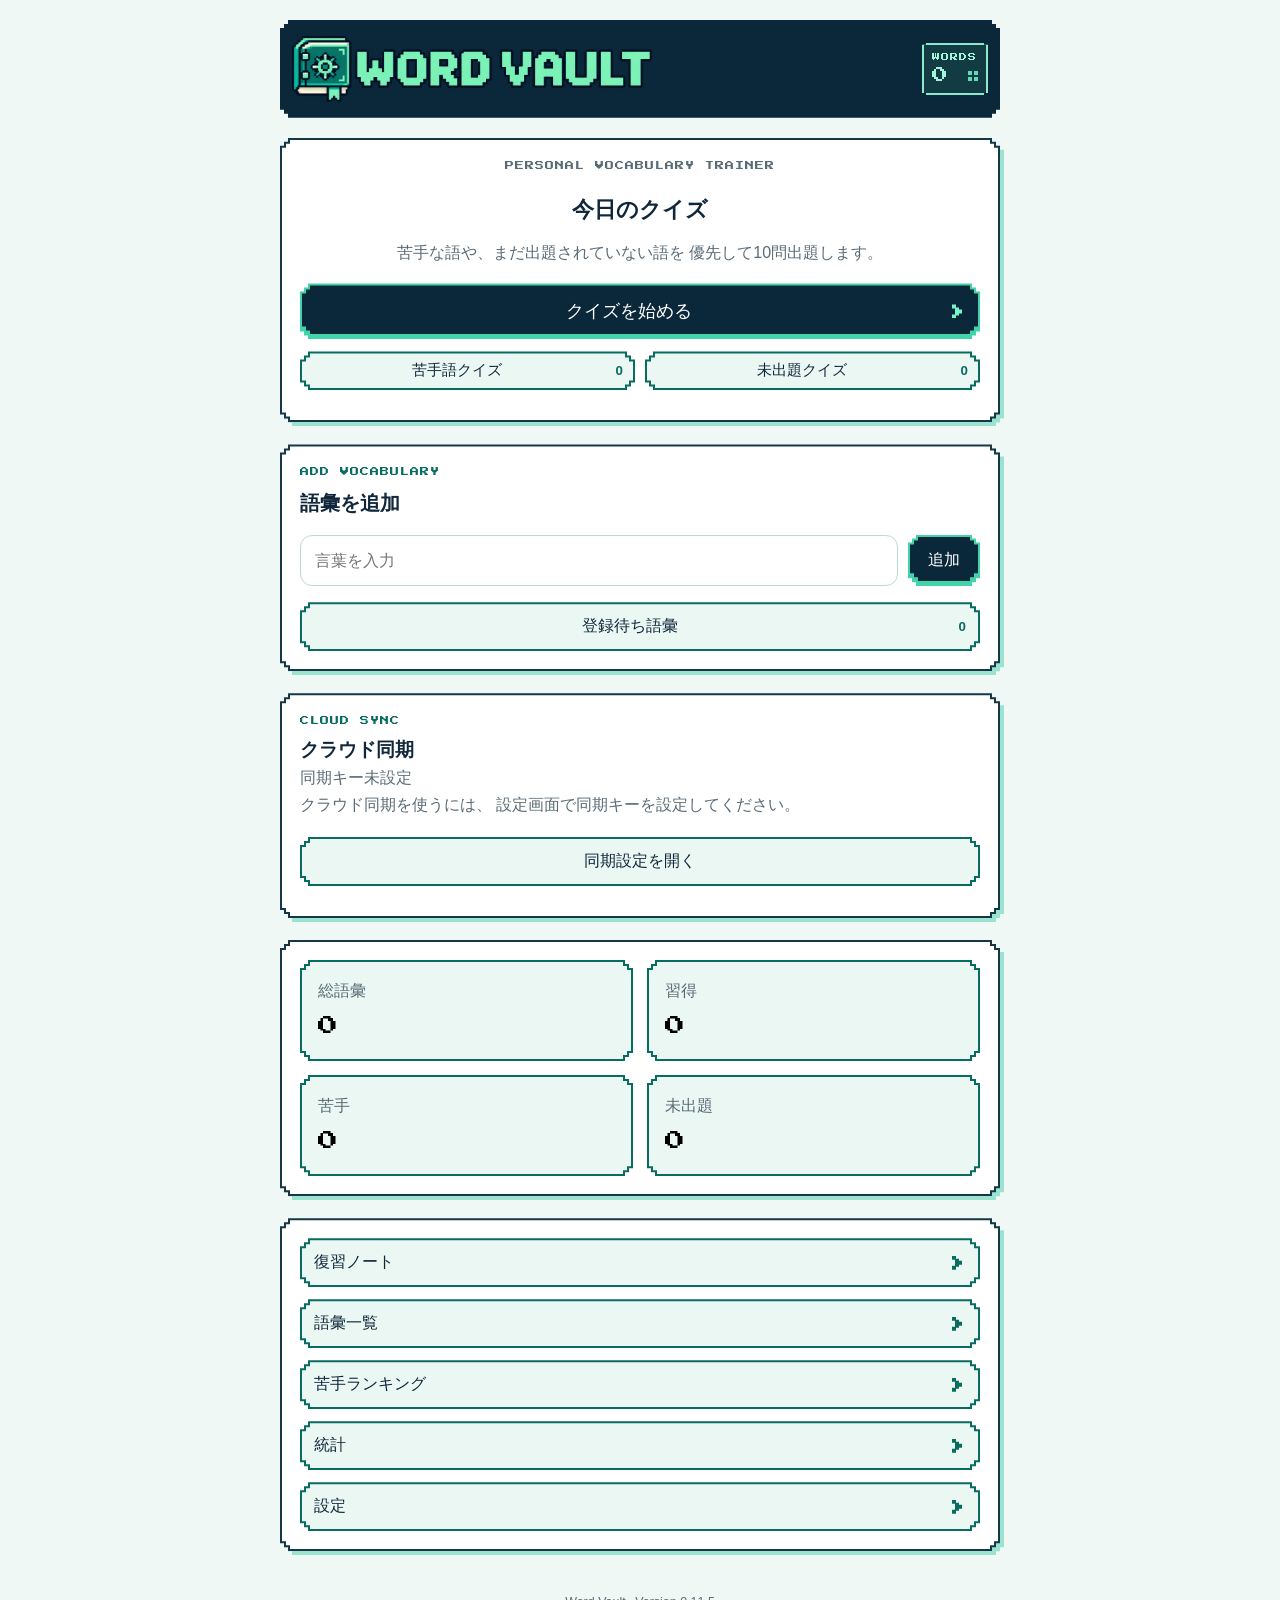
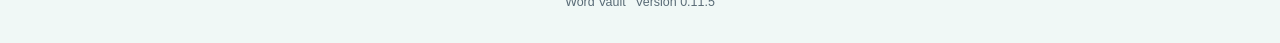
<file: index.html>
<!DOCTYPE html>
<html lang="ja">

<head>

<meta charset="UTF-8">

<meta name="viewport"
      content="width=device-width, initial-scale=1.0">

<title>Word Vault | 語彙クイズ</title>

<link rel="icon" href="assets/favicon.ico?v=2" type="image/x-icon" sizes="16x16 32x32 48x48">
<link rel="icon" href="assets/favicon-16.png?v=2" type="image/png" sizes="16x16">
<link rel="icon" href="assets/favicon-32.png?v=2" type="image/png" sizes="32x32">
<link rel="icon" href="assets/favicon.svg?v=2" type="image/svg+xml" sizes="any">
<link rel="apple-touch-icon" href="assets/word-vault-touch-icon.png?v=2" sizes="180x180">
<link rel="manifest" href="site.webmanifest?v=2">

<meta
    name="description"
    content="苦手な言葉ほど出題されやすい、個人用の語彙学習クイズです。"
>

<meta
    name="theme-color"
    content="#008577"
>

<link rel="stylesheet"
      href="css/style.css?v=11.9.5">
<link id="pixel-ui-stylesheet" rel="stylesheet" href="css/pixel-ui.css?v=11.9.0">
<script src="js/appearance.js?v=11.9.0"></script>

</head>

<body>

<div id="app">

<header class="topbar">

<h1 class="logo">

<img src="assets/word-vault-logo.png" alt="Word Vault" width="2003" height="366">

</h1>

<div id="word-count">

<span class="word-count-label">WORDS</span>
<strong id="word-count-value">0</strong>

</div>

</header>

<main id="view">

<section
class="card home-card">

<h2>

今日のおすすめ

</h2>

<p>

苦手な語を優先して出題します

</p>

<button
id="dailyButton"
class="primary">

今日の5問

</button>

</section>

<section
class="card">

<button
id="startQuiz"
class="menuButton">

クイズ開始

</button>

<button
id="reviewButton"
class="menuButton">

復習ノート

</button>

<button
id="dictionaryButton"
class="menuButton">

語彙一覧

</button>

<button
id="rankingButton"
class="menuButton">

苦手ランキング

</button>

<button
id="statisticsButton"
class="menuButton">

統計

</button>

<button
id="settingsButton"
class="menuButton">

設定

</button>

</section>

<section
class="card stats">

<div class="stat">

<span>

総語彙

</span>

<strong
id="totalWords">

174

</strong>

</div>

<div class="stat">

<span>

習得

</span>

<strong
id="masteredWords">

0

</strong>

</div>

<div class="stat">

<span>

苦手

</span>

<strong
id="weakWords">

0

</strong>

</div>

<div class="stat">

<span>

未出題

</span>

<strong
id="newWords">

174

</strong>

</div>

</section>

</main>

</div>

<script src="js/utils.js?v=9.1.0"></script>

<script src="js/share-format.js?v=10.0.0"></script>

<script src="js/storage.js?v=11.9.1"></script>

<script src="js/cloud-sync.js?v=9.1.3"></script>

<script src="js/router.js?v=9.1.0"></script>

<script src="js/quiz.js?v=11.0.0"></script>

<script src="js/review.js?v=9.1.0"></script>

<script src="js/dictionary.js?v=9.1.2"></script>

<script src="js/statistics.js?v=9.1.0"></script>

<script src="js/settings.js?v=11.9.0"></script>

<script src="js/addWords.js?v=11.5.1"></script>

<script src="js/word-packs.js?v=11.2.0"></script>

<script src="js/pack-preview.js?v=11.1.0"></script>

<script src="js/shared-vocabulary.js?v=10.0.1"></script>

<script src="js/app.js?v=11.9.5"></script>

</body>

<footer class="site-footer">
    Word Vault
    <span id="footerVersion"></span>
</footer>

</html>
</file>
<file: css/style.css>
:root{

--bg:#f0f8f6;
--card:#ffffff;
--text:#10273b;
--sub:#596b76;
--primary:#008577;
--primaryHover:#006d62;
--mint-surface:#eaf7f3;
--mint-border:#badbd2;
--mint-ink:#086c61;
--mint-pixel:#61d9b4;
--danger:#d94b4b;

--radius:14px;

--shadow:
0 8px 24px rgba(18,83,70,.07);

}

*{

margin:0;
padding:0;
box-sizing:border-box;

}

html{

font-size:16px;

}

body{

font-family:

"BIZ UDPGothic",

"Hiragino Sans",

sans-serif;

background:

var(--bg);

color:

var(--text);

line-height:1.6;

}

#app{

max-width:760px;

margin:auto;

padding:20px;

}

.topbar{

display:flex;

justify-content:space-between;

align-items:center;

gap:12px;

margin-bottom:20px;

}

.logo{

flex:0 1 360px;
min-width:0;
line-height:1;

}

.logo img{

display:block;
width:100%;
height:auto;

}

#word-count{

flex:0 0 auto;
white-space:nowrap;

display:grid;
grid-template-columns:auto 10px;
column-gap:7px;
align-items:center;
min-width:68px;
padding:7px 10px;
border:1px solid var(--mint-border);
border-radius:12px;
background:var(--mint-surface);
color:var(--mint-ink);
line-height:1.1;
font-variant-numeric:tabular-nums;

}

.word-count-label{
grid-column:1 / -1;
margin-bottom:3px;
font-size:.55rem;
font-weight:700;
letter-spacing:.16em;
}

#word-count-value{
font-size:1.25rem;
}

#word-count::after{
content:"";
width:4px;
height:4px;
align-self:start;
margin-top:4px;
background:var(--mint-pixel);
box-shadow:6px 0 var(--mint-pixel),0 6px var(--mint-pixel),6px 6px var(--mint-pixel);

}

.card{

background:var(--card);

border-radius:var(--radius);

box-shadow:var(--shadow);

padding:20px;

margin-bottom:18px;

}

.home-card{

text-align:center;

}

.home-card h2{

font-size:1.4rem;

margin-bottom:12px;

}

.home-card p{

color:var(--sub);

margin-bottom:18px;

}

.primary{

width:100%;

padding:16px;

font-size:1.1rem;

background:var(--primary);

color:white;

border:none;

border-radius:12px;

cursor:pointer;

transition:.2s;

}

.primary:hover{

background:var(--primaryHover);

}

.menuButton{

display:block;

width:100%;

margin-bottom:12px;

padding:14px;

font-size:1rem;

border:none;

border-radius:12px;

cursor:pointer;

background:var(--mint-surface);
color:var(--text);
box-shadow:inset 0 0 0 1px var(--mint-border);

transition:.2s;

}

.menuButton:hover{

background:#d8eee6;

}

.stats{

display:grid;

grid-template-columns:

repeat(2,1fr);

gap:14px;

}

.stat{

padding:18px;

background:var(--mint-surface);

border-radius:12px;

text-align:center;

}

.stat span{

display:block;

color:var(--sub);

margin-bottom:6px;

}

.stat strong{

font-size:1.8rem;

}

.view{

animation:fade .25s;

}

@keyframes fade{

from{

opacity:0;

transform:translateY(10px);

}

to{

opacity:1;

transform:translateY(0);

}

}

.quiz-card{

padding:26px;

}

.quiz-progress{

font-size:.95rem;

color:var(--sub);

margin-bottom:18px;

}

.quiz-word{

font-size:2rem;

font-weight:bold;

margin-bottom:26px;

text-align:center;

}

.choice{

display:block;

width:100%;

padding:16px;

margin-bottom:14px;

font-size:1rem;

background:white;

border:2px solid #dfe5f5;

border-radius:12px;

cursor:pointer;

transition:.15s;

}

.choice:hover{

background:#edf2ff;

border-color:

var(--primary);

}

.choice.correct{

background:#ddffdf;

border-color:#2ca44f;

}

.choice.wrong{

background:#ffe2e2;

border-color:#d94b4b;

}

.answerBox{

margin-top:24px;

padding:18px;

border-radius:12px;

background:#f7f8fd;

}

.answerBox h3{

margin-bottom:12px;

}

.answerMeaning{

line-height:1.8;

}

.nextButton{

margin-top:20px;

width:100%;

padding:14px;

font-size:1rem;

border:none;

border-radius:12px;

background:var(--primary);

color:white;

cursor:pointer;

}

.hidden {
    display: none !important;
}

.eyebrow {
    margin-bottom: 6px;
    color: var(--primary);
    font-size: 0.76rem;
    font-weight: 800;
    letter-spacing: 0.14em;
}

.page-heading,
.detail-top-actions {
    display: flex;
    align-items: flex-start;
    justify-content: space-between;
    gap: 16px;
}

.page-description,
.muted-text {
    color: var(--sub);
}

.compact-button {
    width: auto;
    min-width: 130px;
    margin-bottom: 0;
}

.search-label {
    display: block;
    margin: 22px 0 8px;
    font-weight: 700;
}

.search-input {
    width: 100%;
    padding: 14px 16px;
    border: 2px solid #dfe5f5;
    border-radius: 12px;
    background: var(--card);
    color: var(--text);
    font: inherit;
}

.search-input:focus {
    border-color: var(--primary);
    outline: none;
}

.filter-tabs {
    display: flex;
    flex-wrap: wrap;
    gap: 8px;
    margin-top: 14px;
}

.filter-tab {
    padding: 9px 14px;
    border: 0;
    border-radius: 999px;
    background: #eceff7;
    color: var(--text);
    cursor: pointer;
}

.filter-tab.active {
    background: var(--primary);
    color: #fff;
}

.dictionary-count {
    margin-top: 14px;
    color: var(--sub);
    text-align: right;
}

.kana-index {
    display: flex;
    flex-wrap: wrap;
    gap: 8px;
    position: sticky;
    top: 8px;
    z-index: 5;
    padding: 12px;
}

.kana-button {
    min-width: 40px;
    padding: 8px 10px;
    border: 0;
    border-radius: 9px;
    background: #eceff7;
    color: var(--text);
    cursor: pointer;
    font-weight: 700;
}

.dictionary-group {
    scroll-margin-top: 90px;
}

.dictionary-group-title {
    padding-bottom: 10px;
    border-bottom: 1px solid #e3e7ef;
    font-size: 1.35rem;
}

.dictionary-items {
    display: grid;
    gap: 4px;
    margin-top: 8px;
}

.dictionary-item {
    display: flex;
    align-items: center;
    justify-content: space-between;
    gap: 16px;
    width: 100%;
    padding: 14px 8px;
    border: 0;
    border-bottom: 1px solid #edf0f5;
    background: transparent;
    color: var(--text);
    cursor: pointer;
    text-align: left;
}

.dictionary-item:hover {
    background: #f3f6fd;
}

.dictionary-word-main {
    display: flex;
    flex-direction: column;
}

.dictionary-word-main small {
    margin-top: 3px;
    color: var(--sub);
}

.dictionary-word-meta {
    display: flex;
    align-items: center;
    gap: 8px;
}

.status-label {
    padding: 4px 8px;
    border-radius: 999px;
    background: #edf1f9;
    color: var(--sub);
    font-size: 0.78rem;
}

.status-label.unseen {
    background: #f1f1f1;
}

.word-detail {
    padding: 28px;
}

.detail-word {
    margin-top: 26px;
    margin-bottom: 4px;
    font-size: clamp(2rem, 7vw, 3.2rem);
}

.detail-reading {
    color: var(--sub);
    font-size: 1.1rem;
}

.word-definition-list {
    margin: 28px 0;
}

.word-definition-list > div {
    padding: 18px 0;
    border-top: 1px solid #e4e7ed;
}

.word-definition-list dt {
    margin-bottom: 8px;
    color: var(--sub);
    font-size: 0.85rem;
    font-weight: 700;
}

.word-definition-list dd {
    margin: 0;
    line-height: 1.8;
}

.detail-stats-grid {
    display: grid;
    grid-template-columns: repeat(4, 1fr);
    gap: 10px;
    margin-bottom: 24px;
}

.detail-stat {
    padding: 14px;
    border-radius: 12px;
    background: #f6f8fc;
    text-align: center;
}

.detail-stat span {
    display: block;
    color: var(--sub);
    font-size: 0.78rem;
}

.detail-stat strong {
    display: block;
    margin-top: 5px;
}

.empty-state {
    padding: 40px 20px;
    text-align: center;
}

@media (max-width: 640px) {
    .page-heading,
    .detail-top-actions {
        flex-direction: column;
    }

    .compact-button {
        width: 100%;
    }

    .detail-stats-grid {
        grid-template-columns: repeat(2, 1fr);
    }

    .kana-index {
        position: static;
    }
}

.statistics-grid {
    display: grid;
    grid-template-columns: repeat(3, 1fr);
    gap: 14px;
    margin-bottom: 18px;
}

.stat-card-large {
    padding: 22px;
    border-radius: var(--radius);
    background: var(--card);
    box-shadow: var(--shadow);
    text-align: center;
}

.stat-card-large span {
    display: block;
    margin-bottom: 6px;
    color: var(--sub);
    font-size: 0.84rem;
}

.stat-card-large strong {
    font-size: 1.8rem;
}

.progress-section h3,
.statistics-word-list h3 {
    margin-bottom: 20px;
}

.progress-row {
    margin-top: 18px;
}

.progress-label {
    display: flex;
    justify-content: space-between;
    gap: 16px;
    margin-bottom: 7px;
}

.learning-progress-track {
    height: 11px;
    overflow: hidden;
    border-radius: 999px;
    background: #e5e9f1;
}

.learning-progress-bar {
    height: 100%;
    min-width: 0;
    border-radius: inherit;
    background: var(--primary);
}

.learning-progress-bar.mastered {
    background: #299963;
}

.learning-progress-bar.learning {
    background: #527be5;
}

.learning-progress-bar.weak {
    background: #d45a52;
}

.learning-progress-bar.unseen {
    background: #9aa3b1;
}

.answer-stat-grid {
    display: grid;
    grid-template-columns: repeat(3, 1fr);
    gap: 12px;
    margin-top: 18px;
}

.statistics-word-item {
    display: flex;
    align-items: center;
    gap: 14px;
    width: 100%;
    padding: 14px 6px;
    border: 0;
    border-bottom: 1px solid #e7eaf0;
    background: transparent;
    color: var(--text);
    cursor: pointer;
    text-align: left;
}

.statistics-word-item:hover {
    background: #f3f6fd;
}

.statistics-rank {
    display: grid;
    flex: 0 0 auto;
    width: 30px;
    height: 30px;
    place-items: center;
    border-radius: 50%;
    background: #edf1f9;
    font-weight: 800;
}

.statistics-word-name {
    display: flex;
    flex: 1;
    flex-direction: column;
}

.statistics-word-name small {
    color: var(--sub);
}

.statistics-word-value {
    font-weight: 800;
}

.review-action-row {
    display: flex;
    align-items: center;
    justify-content: space-between;
    gap: 14px;
    margin-top: 18px;
}

.review-count {
    color: var(--sub);
}

.compact-primary {
    width: auto;
    padding-inline: 20px;
}

.review-word-list {
    display: grid;
    gap: 14px;
}

.review-word-card {
    padding: 0;
    overflow: hidden;
}

.review-word-main-button {
    display: flex;
    align-items: center;
    gap: 16px;
    width: 100%;
    padding: 20px;
    border: 0;
    background: transparent;
    color: var(--text);
    cursor: pointer;
    text-align: left;
}

.review-word-main-button:hover {
    background: #f3f6fd;
}

.review-rank {
    display: grid;
    flex: 0 0 auto;
    width: 36px;
    height: 36px;
    place-items: center;
    border-radius: 50%;
    background: var(--primary);
    color: #fff;
    font-weight: 900;
}

.review-word-content {
    display: flex;
    flex: 1;
    flex-direction: column;
    gap: 8px;
}

.review-word-heading {
    display: flex;
    flex-direction: column;
}

.review-word-heading strong {
    font-size: 1.15rem;
}

.review-word-heading small {
    color: var(--sub);
}

.review-mastery {
    display: flex;
    align-items: center;
    flex-wrap: wrap;
    gap: 10px;
}

.mastery-label {
    padding: 4px 9px;
    border-radius: 999px;
    background: #edf1f9;
    font-size: 0.76rem;
    font-weight: 800;
}

.level-veryWeak,
.level-weak {
    background: #ffe2e2;
    color: #9d3131;
}

.level-learning {
    background: #fff0c9;
    color: #825f00;
}

.level-strong {
    background: #e3efff;
    color: #275996;
}

.level-mastered {
    background: #ddf5e8;
    color: #176b45;
}

.mastery-stars {
    color: #d99b00;
    letter-spacing: 0.06em;
}

.review-score {
    display: flex;
    flex: 0 0 auto;
    flex-direction: column;
    text-align: right;
}

.review-score strong {
    font-size: 1.2rem;
}

.review-score small {
    color: var(--sub);
}

.review-word-meaning {
    margin: 0;
    padding: 0 20px 20px;
    color: var(--sub);
    line-height: 1.75;
}

@media (max-width: 640px) {
    .statistics-grid {
        grid-template-columns: repeat(2, 1fr);
    }

    .answer-stat-grid {
        grid-template-columns: 1fr;
    }

    .review-action-row {
        align-items: stretch;
        flex-direction: column;
    }

    .compact-primary {
        width: 100%;
    }

    .review-word-main-button {
        align-items: flex-start;
    }

    .review-score {
        min-width: 70px;
    }
}

.settings-section h3 {
    margin-bottom: 8px;
}

.settings-description {
    margin-bottom: 18px;
    color: var(--sub);
    line-height: 1.75;
}

.settings-options {
    display: grid;
    gap: 10px;
}

.radio-option,
.toggle-row {
    display: flex;
    align-items: center;
    gap: 12px;
    padding: 14px 16px;
    border: 1px solid #dfe5f5;
    border-radius: 12px;
    cursor: pointer;
}

.radio-option:hover,
.toggle-row:hover {
    background: #f3f6fd;
}

.radio-option input {
    width: 18px;
    height: 18px;
    accent-color: var(--primary);
}

.toggle-row {
    justify-content: space-between;
    position: relative;
}

.toggle-row input {
    position: absolute;
    width: 1px;
    height: 1px;
    opacity: 0;
}

.toggle-switch {
    position: relative;
    flex: 0 0 auto;
    width: 50px;
    height: 28px;
    border-radius: 999px;
    background: #bcc4d1;
    transition: 0.2s;
}

.toggle-switch::after {
    content: "";
    position: absolute;
    top: 4px;
    left: 4px;
    width: 20px;
    height: 20px;
    border-radius: 50%;
    background: #fff;
    box-shadow: 0 2px 6px rgba(0, 0, 0, 0.2);
    transition: 0.2s;
}

.toggle-row input:checked + .toggle-switch {
    background: var(--primary);
}

.toggle-row input:checked + .toggle-switch::after {
    transform: translateX(22px);
}

.settings-button-grid {
    display: grid;
    grid-template-columns: repeat(2, 1fr);
    gap: 12px;
}

.danger-zone {
    border: 1px solid rgba(217, 75, 75, 0.35);
}

.danger-button {
    width: 100%;
    padding: 14px 18px;
    border: 0;
    border-radius: 12px;
    background: var(--danger);
    color: #fff;
    cursor: pointer;
    font: inherit;
    font-weight: 800;
}

.danger-button:hover {
    filter: brightness(0.92);
}

.app-version {
    padding: 18px;
    color: var(--sub);
    text-align: center;
    font-size: 0.85rem;
}

.app-version strong {
    margin-left: 6px;
    color: var(--text);
}

.reduce-motion *,
.reduce-motion *::before,
.reduce-motion *::after {
    scroll-behavior: auto !important;
    animation-duration: 0.001ms !important;
    animation-iteration-count: 1 !important;
    transition-duration: 0.001ms !important;
}

html[data-theme="light"] {
    color-scheme: light;
}

html[data-theme="dark"] {
    color-scheme: dark;

    --bg: #111820;
    --card: #1c2630;
    --text: #edf3f7;
    --sub: #aab5bf;
    --primary: #008577;
    --primaryHover: #006d62;
    --mint-surface: #203b38;
    --mint-border: #3c6960;
    --mint-ink: #8de8cc;
    --mint-pixel: #61d9b4;
    --danger: #ef7b7b;
    --shadow:
        0 10px 28px
        rgba(0, 0, 0, 0.3);
}

html[data-theme="dark"] body {
    background: var(--bg);
}

html[data-theme="dark"] .menuButton,
html[data-theme="dark"] .filter-tab,
html[data-theme="dark"] .kana-button,
html[data-theme="dark"] .stat,
html[data-theme="dark"] .detail-stat,
html[data-theme="dark"] .status-label,
html[data-theme="dark"] .mastery-label,
html[data-theme="dark"] .radio-option,
html[data-theme="dark"] .toggle-row {
    background: #263340;
    color: var(--text);
}

html[data-theme="dark"] .choice,
html[data-theme="dark"] .search-input {
    border-color: #3b4b59;
    background: #17212a;
    color: var(--text);
}

html[data-theme="dark"] .dictionary-item:hover,
html[data-theme="dark"] .statistics-word-item:hover,
html[data-theme="dark"] .review-word-main-button:hover,
html[data-theme="dark"] .radio-option:hover,
html[data-theme="dark"] .toggle-row:hover {
    background: #24323e;
}

html[data-theme="dark"] .answerBox {
    background: #202c36;
}

html[data-theme="dark"] .learning-progress-track {
    background: #34424e;
}

@media (prefers-color-scheme: dark) {
    html[data-theme="auto"] {
        color-scheme: dark;

        --bg: #111820;
        --card: #1c2630;
        --text: #edf3f7;
        --sub: #aab5bf;
        --primary: #008577;
        --primaryHover: #006d62;
        --mint-surface: #203b38;
        --mint-border: #3c6960;
        --mint-ink: #8de8cc;
        --mint-pixel: #61d9b4;
        --danger: #ef7b7b;
        --shadow:
            0 10px 28px
            rgba(0, 0, 0, 0.3);
    }

    html[data-theme="auto"] .menuButton,
    html[data-theme="auto"] .filter-tab,
    html[data-theme="auto"] .kana-button,
    html[data-theme="auto"] .stat,
    html[data-theme="auto"] .detail-stat,
    html[data-theme="auto"] .status-label,
    html[data-theme="auto"] .mastery-label,
    html[data-theme="auto"] .radio-option,
    html[data-theme="auto"] .toggle-row {
        background: #263340;
        color: var(--text);
    }

    html[data-theme="auto"] .choice,
    html[data-theme="auto"] .search-input {
        border-color: #3b4b59;
        background: #17212a;
        color: var(--text);
    }

    html[data-theme="auto"] .dictionary-item:hover,
    html[data-theme="auto"] .statistics-word-item:hover,
    html[data-theme="auto"] .review-word-main-button:hover,
    html[data-theme="auto"] .radio-option:hover,
    html[data-theme="auto"] .toggle-row:hover {
        background: #24323e;
    }

    html[data-theme="auto"] .answerBox {
        background: #202c36;
    }

    html[data-theme="auto"] .learning-progress-track {
        background: #34424e;
    }
}

@media (max-width: 640px) {
    .settings-button-grid {
        grid-template-columns: 1fr;
    }
}

.site-footer {
    max-width: 760px;
    margin: 0 auto;
    padding: 0 20px 30px;
    color: var(--sub);
    text-align: center;
    font-size: 0.78rem;
}

.site-footer span {
    margin-left: 6px;
}

.daily-progress-card {
    padding: 22px;
}

.daily-progress-heading {
    display: flex;
    align-items: flex-end;
    justify-content: space-between;
    gap: 18px;
    margin-bottom: 14px;
}

.daily-progress-heading h3 {
    margin: 0;
}

.daily-progress-heading > strong {
    font-size: 1.25rem;
}

.daily-progress-track {
    height: 12px;
    overflow: hidden;
    border-radius: 999px;
    background: var(--mint-surface);
}

.daily-progress-bar {
    height: 100%;
    border-radius: inherit;
    background:
        linear-gradient(
            90deg,
            var(--primary),
            #68dcbc
        );
    transition: width 0.35s ease;
}

.daily-progress-pixels, .pixel-arrow {
    display: none;
}

.daily-progress-message {
    margin: 12px 0 0;
    color: var(--sub);
}

.daily-progress-accuracy {
    margin: 6px 0 0;
    color: var(--sub);
}

.today-result-summary {
    display: flex;
    align-items: center;
    justify-content: center;
    flex-wrap: wrap;
    gap: 10px 18px;
    margin: 22px 0;
    padding: 15px;
    border-radius: 12px;
    background: #f3f6fb;
}

.today-result-summary > span {
    color: var(--sub);
}

html[data-theme="dark"]
.daily-progress-track {
    background: #34424e;
}

html[data-theme="dark"]
.today-result-summary {
    background: #263340;
}

@media (prefers-color-scheme: dark) {
    html[data-theme="auto"]
    .daily-progress-track {
        background: #34424e;
    }

    html[data-theme="auto"]
    .today-result-summary {
        background: #263340;
    }
}

@media (max-width: 640px) {
    .daily-progress-heading {
        align-items: flex-start;
    }

    .today-result-summary {
        flex-direction: column;
    }
}

.quiz-progress {
    display: grid;
    grid-template-columns: auto 1fr;
    align-items: center;
    gap: 14px;
}

.quiz-progress progress {
    width: 100%;
    height: 10px;
    overflow: hidden;
    border: 0;
    border-radius: 999px;
    appearance: none;
}

.quiz-progress progress::-webkit-progress-bar {
    border-radius: 999px;
    background: #e2e7ef;
}

.quiz-progress progress::-webkit-progress-value {
    border-radius: 999px;
    background: var(--primary);
}

.quiz-progress progress::-moz-progress-bar {
    border-radius: 999px;
    background: var(--primary);
}

.quiz-meta {
    display: flex;
    align-items: center;
    justify-content: space-between;
    gap: 12px;
}

.badge {
    display: inline-flex;
    padding: 6px 10px;
    border-radius: 999px;
    background: #e9efff;
    color: var(--primary);
    font-size: 0.76rem;
    font-weight: 800;
}

.category {
    color: var(--sub);
    font-size: 0.82rem;
}

.question-prompt {
    margin: 28px 0 8px;
    color: var(--sub);
    text-align: center;
}

.choices {
    display: grid;
    gap: 12px;
}

.choice {
    display: flex;
    align-items: center;
    gap: 12px;
    margin: 0;
}

.choice-number {
    display: grid;
    flex: 0 0 auto;
    width: 30px;
    height: 30px;
    place-items: center;
    border: 1px solid currentColor;
    border-radius: 9px;
    font-weight: 800;
}

.choice:disabled {
    cursor: default;
}

.correct-text {
    color: #218451;
}

.wrong-text {
    color: var(--danger);
}

.answer-word {
    font-size: 1.14rem;
}

.answer-description {
    margin-top: 10px;
    color: var(--sub);
    line-height: 1.75;
}

.result-card {
    padding: 30px;
    text-align: center;
}

.result-score {
    display: flex;
    align-items: baseline;
    justify-content: center;
    gap: 7px;
    margin: 24px 0;
}

.result-score strong {
    font-size: clamp(3.5rem, 12vw, 5rem);
    line-height: 1;
}

.result-score span {
    color: var(--sub);
    font-size: 1.3rem;
}

.result-actions {
    display: grid;
    gap: 12px;
    margin-top: 24px;
}

.wrong-list h3 {
    margin-bottom: 12px;
}

.wrong-item {
    padding: 16px 0;
    border-top: 1px solid #e4e8ef;
}

.wrong-item:first-of-type {
    border-top: 0;
}

.wrong-item > span {
    margin-left: 8px;
    color: var(--sub);
}

.wrong-item p {
    margin: 7px 0 0;
    color: var(--sub);
}

.error-card {
    padding: 38px;
    text-align: center;
}

.error-card p {
    margin: 15px 0 24px;
    color: var(--sub);
}

html[data-theme="dark"]
.quiz-progress progress::-webkit-progress-bar {
    background: #34424e;
}

html[data-theme="dark"] .badge {
    background: #263d55;
}

html[data-theme="dark"] .wrong-item {
    border-color: #34424e;
}

@media (prefers-color-scheme: dark) {
    html[data-theme="auto"]
    .quiz-progress progress::-webkit-progress-bar {
        background: #34424e;
    }

    html[data-theme="auto"] .badge {
        background: #263d55;
    }

    html[data-theme="auto"] .wrong-item {
        border-color: #34424e;
    }
}

.add-words-form label {
    display: block;
    margin-bottom: 8px;
    font-weight: 800;
}

.words-textarea {
    width: 100%;
    min-height: 72px;
    padding: 15px 16px;
    resize: vertical;
    border: 2px solid #dfe5f5;
    border-radius: 12px;
    background: var(--card);
    color: var(--text);
    font: inherit;
    line-height: 1.75;
}

.words-textarea:focus {
    border-color: var(--primary);
    outline: none;
}

.add-words-result {
    display: grid;
    grid-template-columns: repeat(2, 1fr);
    gap: 12px;
    margin-top: 18px;
}

.add-result-section {
    padding: 16px;
    border-radius: 12px;
}

.add-result-section ul {
    margin: 10px 0 0;
    padding-left: 20px;
}

.success-result {
    background: #e2f6ea;
    color: #17653e;
}

.duplicate-result {
    background: #fff1d3;
    color: #765500;
}

.warning-message {
    margin: 18px 0 0;
    padding: 14px;
    border-radius: 12px;
    background: #fff1d3;
    color: #765500;
}

.pending-heading {
    display: flex;
    align-items: flex-start;
    justify-content: space-between;
    gap: 18px;
    margin-bottom: 16px;
}

.pending-heading > strong {
    flex: 0 0 auto;
    font-size: 1.25rem;
}

.pending-words-list {
    display: grid;
    gap: 8px;
}

.pending-word-item {
    display: flex;
    align-items: center;
    justify-content: space-between;
    gap: 16px;
    padding: 14px;
    border: 1px solid #e1e6ee;
    border-radius: 12px;
}

.pending-word-item > div {
    display: flex;
    flex-direction: column;
}

.pending-word-item small {
    color: var(--sub);
}

.delete-word-button {
    padding: 8px 12px;
    border: 0;
    border-radius: 9px;
    background: #ffe2e2;
    color: #9c3434;
    cursor: pointer;
    font: inherit;
    font-weight: 700;
}

html[data-theme="dark"]
.words-textarea {
    border-color: #3b4b59;
    background: #17212a;
}

html[data-theme="dark"]
.success-result {
    background: #193c2b;
    color: #8ed4ad;
}

html[data-theme="dark"]
.duplicate-result,
html[data-theme="dark"]
.warning-message {
    background: #45391d;
    color: #e5c979;
}

html[data-theme="dark"]
.pending-word-item {
    border-color: #34424e;
}

@media (prefers-color-scheme: dark) {
    html[data-theme="auto"]
    .words-textarea {
        border-color: #3b4b59;
        background: #17212a;
    }

    html[data-theme="auto"]
    .success-result {
        background: #193c2b;
        color: #8ed4ad;
    }

    html[data-theme="auto"]
    .duplicate-result,
    html[data-theme="auto"]
    .warning-message {
        background: #45391d;
        color: #e5c979;
    }

    html[data-theme="auto"]
    .pending-word-item {
        border-color: #34424e;
    }
}

@media (max-width: 640px) {
    .add-words-result {
        grid-template-columns: 1fr;
    }

    .pending-heading {
        flex-direction: column;
    }
}

.custom-word-editor-list {
    display: grid;
    gap: 18px;
}

.custom-word-editor {
    padding: 20px;
    border: 1px solid #dfe5ed;
    border-radius: 14px;
    background: #f8faff;
}

.custom-word-fields {
    display: grid;
    gap: 14px;
}

.custom-field {
    display: grid;
    gap: 7px;
}

.custom-field > span {
    font-size: 0.85rem;
    font-weight: 800;
}

.custom-field input,
.custom-field textarea {
    width: 100%;
    padding: 12px 14px;
    border: 1px solid #cfd7e3;
    border-radius: 10px;
    background: var(--card);
    color: var(--text);
    font: inherit;
}

.custom-field textarea {
    resize: vertical;
    line-height: 1.7;
}

.custom-field input:focus,
.custom-field textarea:focus {
    border-color: var(--primary);
    outline: 2px solid
        color-mix(
            in srgb,
            var(--primary) 20%,
            transparent
        );
}

.custom-word-actions {
    display: grid;
    grid-template-columns:
        repeat(4, minmax(0, 1fr));
    gap: 10px;
    margin-top: 16px;
}

.custom-word-actions .menuButton,
.custom-word-actions .primary,
.custom-word-actions .secondary-button,
.custom-word-actions .delete-word-button {
    width: 100%;
    min-height: 48px;
    margin: 0;
}

@media (max-width: 760px) {
    .custom-word-actions {
        grid-template-columns: 1fr;
    }

    .custom-word-actions .menuButton,
    .custom-word-actions .primary,
    .custom-word-actions .secondary-button,
    .custom-word-actions .delete-word-button {
        width: 100%;
        min-height: 52px;
    }
}

.custom-word-message {
    margin: 14px 0 0;
    padding: 11px 13px;
    border-radius: 10px;
}

.success-message {
    background: #e2f6ea;
    color: #17653e;
}

.warning-message {
    background: #fff1d3;
    color: #765500;
}

html[data-theme="dark"]
.custom-word-editor {
    border-color: #34424e;
    background: #17212a;
}

html[data-theme="dark"]
.custom-field input,
html[data-theme="dark"]
.custom-field textarea {
    border-color: #3b4b59;
    background: #202c36;
}

@media (prefers-color-scheme: dark) {
    html[data-theme="auto"]
    .custom-word-editor {
        border-color: #34424e;
        background: #17212a;
    }

    html[data-theme="auto"]
    .custom-field input,
    html[data-theme="auto"]
    .custom-field textarea {
        border-color: #3b4b59;
        background: #202c36;
    }
}

@media (max-width: 640px) {
    .custom-word-actions {
        grid-template-columns: 1fr;
    }
}

.export-master-section {
    margin-bottom: 18px;
}

.export-master-section
.pending-heading {
    margin-bottom: 0;
}

.export-master-section
.compact-primary {
    flex: 0 0 auto;
}

@media (max-width: 640px) {
    .export-master-section
    .compact-primary {
        width: 100%;
    }
}

.pending-word-item {
    padding: 0;
    overflow: hidden;
}

.pending-word-edit-button {
    display: flex;
    flex: 1;
    align-items: center;
    justify-content: space-between;
    gap: 16px;
    min-width: 0;
    padding: 14px;
    border: 0;
    background: transparent;
    color: var(--text);
    cursor: pointer;
    text-align: left;
}

.pending-word-edit-button:hover {
    background: #f3f6fd;
}

.pending-word-edit-button > span:first-child {
    display: flex;
    min-width: 0;
    flex-direction: column;
}

.pending-word-edit-button small {
    color: var(--sub);
}

.pending-word-arrow {
    flex: 0 0 auto;
    color: var(--sub);
    font-size: 1.8rem;
    line-height: 1;
}

.pending-word-item
.delete-word-button {
    margin-right: 12px;
}

html[data-theme="dark"]
.pending-word-edit-button:hover {
    background: #24323e;
}

@media (prefers-color-scheme: dark) {
    html[data-theme="auto"]
    .pending-word-edit-button:hover {
        background: #24323e;
    }
}

.add-words-result {
    display: grid;
    gap: 14px;
    grid-template-columns: 1fr;
}

.add-result-panel {
    padding: 18px;
    border-radius: 14px;
}

.add-result-heading {
    display: flex;
    align-items: flex-start;
    gap: 12px;
}

.add-result-heading p {
    margin: 4px 0 0;
    opacity: 0.86;
}

.result-icon {
    display: grid;
    flex: 0 0 auto;
    width: 30px;
    height: 30px;
    place-items: center;
    border-radius: 50%;
    font-weight: 900;
}

.success-result .result-icon {
    background: #c8ecd8;
    color: #17653e;
}

.duplicate-result .result-icon {
    background: #ffe2a8;
    color: #765500;
}

.duplicate-group {
    margin-top: 16px;
    padding-top: 14px;
    border-top: 1px solid
        rgba(118, 85, 0, 0.2);
}

.duplicate-group h4 {
    margin: 0 0 8px;
    font-size: 0.9rem;
}

.duplicates-only {
    animation: duplicateNotice 0.35s ease;
}

@keyframes duplicateNotice {
    0% {
        transform: translateX(0);
    }

    25% {
        transform: translateX(-5px);
    }

    50% {
        transform: translateX(5px);
    }

    75% {
        transform: translateX(-3px);
    }

    100% {
        transform: translateX(0);
    }
}

html[data-theme="dark"]
.success-result .result-icon {
    background: #28553e;
    color: #a9dfbf;
}

html[data-theme="dark"]
.duplicate-result .result-icon {
    background: #5a481f;
    color: #f1d584;
}

@media (prefers-color-scheme: dark) {
    html[data-theme="auto"]
    .success-result .result-icon {
        background: #28553e;
        color: #a9dfbf;
    }

    html[data-theme="auto"]
    .duplicate-result .result-icon {
        background: #5a481f;
        color: #f1d584;
    }
}

.quiz-toolbar {
    display: flex;
    align-items: center;
    justify-content: space-between;
    gap: 16px;
    margin-bottom: 10px;
}

.quiz-home-button {
    padding: 9px 14px;
    border: 1px solid #d7deea;
    border-radius: 10px;
    background: var(--card);
    color: var(--text);
    cursor: pointer;
    font: inherit;
    font-weight: 700;
}

.quiz-home-button:hover {
    border-color: var(--primary);
    background: #edf2ff;
}

.quiz-progress-label {
    color: var(--sub);
    font-weight: 800;
}

.quiz-progress {
    display: block;
    margin-bottom: 18px;
}

.quiz-progress progress {
    width: 100%;
}

html[data-theme="dark"]
.quiz-home-button {
    border-color: #3b4b59;
    background: #1c2630;
}

html[data-theme="dark"]
.quiz-home-button:hover {
    background: #263d55;
}

@media (prefers-color-scheme: dark) {
    html[data-theme="auto"]
    .quiz-home-button {
        border-color: #3b4b59;
        background: #1c2630;
    }

    html[data-theme="auto"]
    .quiz-home-button:hover {
        background: #263d55;
    }
}

.input-format-help {
    margin-top: 8px;
    color: var(--sub);
    font-size: 0.9rem;
    line-height: 1.5;
}

.input-format-help code {
    font-weight: 700;
}

.auto-resize-textarea {
    min-height: 72px;
    max-height: 320px;
    overflow-y: auto;
}

.custom-word-message {
    white-space: pre-line;
}

.cloud-update-overlay {
    position: fixed;
    inset: 0;
    z-index: 1000;

    display: flex;
    align-items: center;
    justify-content: center;

    padding: 20px;

    background: rgba(0, 0, 0, 0.55);
}

.cloud-update-popup {
    width: min(100%, 460px);
    margin: 0;
}

.cloud-update-actions {
    display: flex;
    gap: 12px;
    margin-top: 20px;
}

.cloud-update-actions button {
    flex: 1;
}

.dictionary-item-row {
    display: flex;
    align-items: stretch;
    gap: 0.5rem;
}

.dictionary-item-row .dictionary-item {
    flex: 1;
}

.reading-toggle {
    width: 56px;
    min-width: 56px;
    border: 1px solid var(--border-color);
    border-radius: 10px;
    background: transparent;
    color: inherit;
    font-weight: 700;
    cursor: pointer;
}

.reading-toggle.reading-on {
    opacity: 1;
}

.reading-toggle.reading-off {
    opacity: 0.55;
}

.reading-toggle.reading-unavailable {
    opacity: 0.3;
    cursor: default;
}

.quiz-word-actions {
    display: flex;
    gap: 8px;
    margin: 12px 0;
}

.quiz-word-actions .compact-button {
    flex: 1;
    width: auto;
    margin: 0;
    padding: 8px 12px;
}

.quiz-question-words {
    margin-top: 28px;
    padding-top: 18px;
    border-top: 1px solid rgba(128, 128, 128, 0.18);
}

.quiz-question-words-label {
    margin: 0 0 10px;
    font-weight: 600;
}

.quiz-question-word-row {
    display: grid;
    grid-template-columns: minmax(0, 1fr) 70px 70px;
    gap: 8px;
    align-items: center;
    width: 100%;
    box-sizing: border-box;
    margin-bottom: 8px;
}

.quiz-question-word-row .compact-button {
    width: 100%;
    min-width: 0;
    margin: 0;
    padding: 8px 4px;
}

.quiz-question-word-name {
    min-width: 0;
    font-weight: 500;
    overflow-wrap: anywhere;
}

.quiz-question-word-row {
    grid-template-columns: minmax(0, 1fr) 70px 70px;
    gap: 8px;
}

.quiz-question-word-row .quiz-choice-reading-button {
    width: 70px;
    min-width: 0;
    margin: 0;
    padding: 8px 4px;
}

.quiz-choice-reading-button:disabled {
    opacity: 0.18;
    cursor: default;
}

.quiz-choice-reading-button.reading-on {
    font-weight: inherit;
    opacity: 1;
}

.quiz-choice-reading-button.reading-off {
    opacity: 0.55;
}

.quiz-choice-reading-button.reading-unavailable {
    opacity: 0.3;
    cursor: default;
}

.quiz-question-word-row .quiz-choice-reading-button.reading-on {
    opacity: 1;
}

.stat-link {
    appearance: none;
    width: 100%;
    font: inherit;
    text-align: inherit;
    cursor: pointer;
}

.stat-link:hover {
    transform: translateY(-2px);
}

.stat-link:focus-visible {
    outline: 2px solid currentColor;
    outline-offset: 2px;
}

.home-quiz-shortcuts {
    display: grid;
    grid-template-columns:
        repeat(2, minmax(0, 1fr));
    gap: 10px;
    margin-top: 12px;
}

.home-quiz-shortcuts .menuButton {
    padding: 10px 12px;
    font-size: 0.92rem;
}
/* 共有コードと語彙セット */
.share-section { margin-top: 20px; }
.share-section > p, .share-item p { margin: 12px 0; line-height: 1.7; overflow-wrap: anywhere; }
.share-section h3 { margin-bottom: 14px; }
.share-input {
    display: block;
    box-sizing: border-box;
    width: 100%;
    margin: 8px 0 16px;
    padding: 12px;
    border: 1px solid var(--border, #cbd5e1);
    border-radius: 8px;
    background: var(--card, #fff);
    color: var(--text, #1e293b);
    font: inherit;
}
.share-code { font-family: ui-monospace, monospace; overflow-wrap: anywhere; user-select: all; }
.share-item { border-top: 1px solid var(--border, #cbd5e1); padding: 18px 0; }
.share-actions { display: flex; flex-wrap: wrap; gap: 10px; }
.share-preview-list { max-height: 320px; overflow-y: auto; padding: 0 0 0 24px; }
.share-preview-list li { margin: 12px 0; overflow-wrap: anywhere; }
.share-preview-list p { margin: 6px 0; }
.share-section details { margin: 16px 0; }
.share-section summary { cursor: pointer; }
.share-message, #publishResult { margin-top: 14px; overflow-wrap: anywhere; }
.pack-preview-actions, .pack-trial-controls { display: grid; gap: 10px; margin: 14px 0; }
.pack-preview-body { margin-top: 20px; }
.pack-preview-body > p { margin: 14px 0; }
.pack-trial-controls select { font: inherit; padding: 8px; margin-left: 8px; }
.pack-word-preview { padding-left: 26px; }
.pack-word-preview li { padding: 18px 0; border-bottom: 1px solid var(--border, #dce2ed); overflow-wrap: anywhere; }
.pack-word-preview h3, .pack-word-preview h4 { margin: 0 0 8px; }
.pack-word-preview h3 small { display: inline-block; font-weight: normal; font-size: .85rem; color: var(--sub); }
.pack-word-preview p { margin: 8px 0; line-height: 1.8; white-space: pre-wrap; }
.pack-word-preview summary { cursor: pointer; color: var(--sub); }
.pack-empty { list-style: none; }
.pack-trial-progress { width: 100%; }
.pack-trial-question { font-size: 1.6rem; margin: 24px 0; overflow-wrap: anywhere; }
.pack-trial-choices { display: grid; gap: 12px; }
.pack-trial-choices button { text-align: left; white-space: normal; overflow-wrap: anywhere; }
.pack-preview .compact-button { flex-shrink: 0; white-space: nowrap; }
.pack-trial-choices button:disabled { opacity: 1; color: var(--text); cursor: default; }
.pack-trial-choices .pack-choice-correct { outline: 2px solid #238653; outline-offset: -2px; }
.pack-trial-choices .pack-choice-wrong { outline: 2px solid #c74a4a; outline-offset: -2px; }

/* Keep the small learning controls clear in both interface designs. */
.quiz-question-word-row .menuButton {
    min-height: 40px;
    border: 1px solid var(--mint-border);
    border-radius: 8px;
    background: var(--mint-surface) !important;
    color: var(--text);
    box-shadow: none;
    font-family: inherit;
    font-size: .95rem;
    font-weight: 500;
    line-height: 1.4;
}

.quiz-question-word-row .menuButton::before,
.quiz-question-word-row .menuButton::after {
    display: none;
}

.quiz-question-word-row .menuButton:hover:not(:disabled) {
    border-color: var(--mint-ink);
}

.quiz-question-word-row .quiz-choice-reading-button.reading-on {
    border-color: var(--mint-ink);
    color: var(--mint-ink);
    opacity: 1;
}

.quiz-question-word-row .quiz-choice-reading-button.reading-off,
.quiz-question-word-row .quiz-choice-reading-button.reading-unavailable,
.quiz-question-word-row .quiz-choice-reading-button:disabled {
    color: var(--sub);
    opacity: 1;
}
.pack-trial-feedback:not(:empty) { padding: 18px 0; margin: 18px 0; border-top: 2px solid var(--accent, #4169e1); }
.pack-trial-feedback p { margin: 12px 0; line-height: 1.8; overflow-wrap: anywhere; }
.pack-trial-note { white-space: pre-wrap; }
.pack-trial-feedback + button { margin-top: 18px; }
/* Keep vocabulary entry one tap away on the home screen. */
.home-quick-add-card h3 {
    margin: 4px 0 16px;
    font-size: 1.25rem;
}
.home-quick-add-form {
    display: grid;
    grid-template-columns: minmax(0, 1fr) auto;
    gap: 10px;
    align-items: stretch;
}
.home-quick-add-input {
    width: 100%;
    min-width: 0;
    padding: 12px 14px;
    border: 1px solid var(--mint-border);
    border-radius: 12px;
    background: var(--card);
    color: var(--text);
    font: inherit;
    font-size: 16px;
}
.home-quick-add-form .primary {
    width: auto;
    padding: 12px 20px;
    font-size: 1rem;
    white-space: nowrap;
}
.home-quick-add-result {
    margin-top: 12px;
    font-size: 0.88rem;
    overflow-wrap: anywhere;
}
.home-quick-add-result.is-success { color: var(--mint-ink); }
.home-quick-add-result.is-warning { color: var(--danger); }
.home-quick-add-card .home-quick-add-management {
    margin-top: 16px;
    margin-bottom: 0;
}

/* Compact numeric labels for the home shortcuts (no wider cards). */
.home-quiz-shortcuts .menuButton,
.home-quick-add-card .home-quick-add-management {
    display: flex;
    align-items: center;
    justify-content: space-between;
    gap: 6px;
}
.home-button-label {
    flex: 1 1 auto;
    min-width: 0;
    text-align: center;
    overflow-wrap: anywhere;
}
.home-button-count {
    flex: 0 0 auto;
    min-width: 2ch;
    text-align: right;
    font-size: 0.83rem;
    font-weight: 700;
    line-height: 1.2;
    color: var(--mint-ink);
    font-variant-numeric: tabular-nums;
}
@media (max-width: 380px) {
    .home-quiz-shortcuts .menuButton {
        padding-inline: 4px;
        gap: 3px;
        font-size: 0.78rem;
    }
    .home-quiz-shortcuts .home-button-count {
        font-size: 0.7rem;
    }
}

/* Lightweight favorite stars shared by quiz, dictionary and word detail. */
.favorite-toggle {
    display: inline-flex;
    flex: 0 0 40px;
    align-items: center;
    justify-content: center;
    width: 40px;
    min-width: 40px;
    height: 40px;
    padding: 0;
    border: 1px solid var(--mint-border);
    border-radius: 10px;
    background: var(--mint-surface);
    color: var(--sub);
    font: inherit;
    font-size: 24px;
    line-height: 1;
    cursor: pointer;
    -webkit-tap-highlight-color: transparent;
}
.favorite-toggle[aria-pressed="true"] {
    color: #c18c17;
    border-color: #dfc477;
}
.favorite-toggle:focus-visible {
    outline: 3px solid var(--primary);
    outline-offset: 2px;
}
.quiz-meta .quiz-favorite-button {
    margin-left: auto;
}
.dictionary-item-row .dictionary-item {
    min-width: 0;
}
.dictionary-item-row .dictionary-favorite-button {
    align-self: center;
}
.dictionary-word-main {
    min-width: 0;
    overflow-wrap: anywhere;
}
.quiz-question-word-label {
    display: flex;
    align-items: center;
    gap: 4px;
    min-width: 0;
}
.quiz-question-word-label .quiz-question-word-name {
    flex: 1 1 auto;
}
.quiz-choice-favorite-button {
    flex: 0 0 32px;
    width: 32px;
    min-width: 32px;
    height: 36px;
    font-size: 21px;
}
.detail-top-actions .detail-favorite-button {
    flex: 0 0 40px;
}
</file>
<file: css/pixel-ui.css>
/* Pixel typography is opt-in for interface labels and metrics only.
   Learning words, readings, meanings, choices and form fields retain normal type. */
@font-face {
    font-family: "Word Vault Pixel";
    src: url("../assets/fonts/press-start-2p.ttf") format("truetype");
    font-weight: 400;
    font-style: normal;
    font-display: swap;
    unicode-range: U+0020-007E;
}

:root {
    --reading-font: "BIZ UDPGothic", "Hiragino Sans", "Yu Gothic", Meiryo, sans-serif;
    --pixel-font: "Word Vault Pixel", monospace;
    --pixel-outline: #153747;
    --pixel-shadow: #9ae4cf;
    --pixel-step: polygon(8px 0, calc(100% - 8px) 0,
        calc(100% - 8px) 4px, calc(100% - 4px) 4px,
        calc(100% - 4px) 8px, 100% 8px,
        100% calc(100% - 8px), calc(100% - 4px) calc(100% - 8px),
        calc(100% - 4px) calc(100% - 4px), calc(100% - 8px) calc(100% - 4px),
        calc(100% - 8px) 100%, 8px 100%,
        8px calc(100% - 4px), 4px calc(100% - 4px),
        4px calc(100% - 8px), 0 calc(100% - 8px),
        0 8px, 4px 8px, 4px 4px, 8px 4px);
}

body, button, input, textarea, select {
    font-family: var(--reading-font);
}

.topbar {
    padding: 16px 12px;
    background: #0b273a;
    clip-path: var(--pixel-step);
    gap: 10px;
}

#word-count {
    min-width: 66px;
    padding: 8px;
    border: 2px solid #8ce9cb;
    border-radius: 0;
    background: #123b43;
    color: #a3f5dc;
    clip-path: polygon(4px 0, calc(100% - 4px) 0, calc(100% - 4px) 2px,
        100% 2px, 100% calc(100% - 2px), calc(100% - 4px) calc(100% - 2px),
        calc(100% - 4px) 100%, 4px 100%, 4px calc(100% - 2px),
        0 calc(100% - 2px), 0 2px, 4px 2px);
}

.word-count-label, #word-count-value, .eyebrow,
.stat strong, .daily-progress-value {
    font-family: var(--pixel-font);
    font-weight: 400;
    font-synthesis: none;
}

.word-count-label { font-size: 8px; letter-spacing: 1px; margin-bottom: 6px; }
#word-count-value { font-size: 16px; }
.eyebrow { font-size: 9px; line-height: 1.8; letter-spacing: 1px; color: var(--mint-ink); }
.home-card .eyebrow { color: var(--sub); }
.badge { background: var(--mint-surface); color: var(--mint-ink); }
.stat strong { font-size: 20px; line-height: 1.6; }
.daily-progress-value { font-size: 14px; }

/* Two stepped layers form the frame without clipping text or focus rings. */
.card, .primary, .menuButton, .stat {
    --panel-fill: var(--card);
    --panel-line: var(--pixel-outline);
    position: relative;
    isolation: isolate;
    border: 0;
    border-radius: 0;
    background: transparent !important;
    box-shadow: none;
}

.card::before, .primary::before, .menuButton::before, .stat::before,
.card::after, .primary::after, .menuButton::after, .stat::after {
    content: "";
    position: absolute;
    pointer-events: none;
    clip-path: var(--pixel-step);
}

.card::before, .primary::before, .menuButton::before, .stat::before {
    inset: 0;
    z-index: -2;
    background: var(--panel-line);
}

.card::after, .primary::after, .menuButton::after, .stat::after {
    inset: 2px;
    z-index: -1;
    background: var(--panel-fill);
}

.card { filter: drop-shadow(4px 4px 0 var(--pixel-shadow)); margin-bottom: 22px; }
.menuButton, .stat { --panel-fill: var(--mint-surface); --panel-line: var(--mint-ink); }
.menuButton:hover, .stat:hover { --panel-fill: var(--mint-border); }
.primary { --panel-fill: #0b273a; --panel-line: #138a78; color: #fff; }
.primary:hover { --panel-fill: #17465b; }
.primary::after { inset: 2px 2px 5px; }
.primary::before { background: #41d3aa; }

.home-menu .menuButton { text-align: left; padding-right: 36px; }
.home-menu .menuButton:last-child { margin-bottom: 0; }
.pixel-arrow {
    display: block;
    position: absolute;
    right: 18px;
    top: calc(50% - 7px);
    width: 10px;
    height: 14px;
    background: var(--mint-ink);
    clip-path: polygon(0 0, 4px 0, 4px 3px, 7px 3px, 7px 5px,
        10px 5px, 10px 9px, 7px 9px, 7px 11px, 4px 11px,
        4px 14px, 0 14px, 0 10px, 3px 10px, 3px 4px, 0 4px);
}
#dailyButton { padding-right: 38px; }
#dailyButton .pixel-arrow { background: #7cf2cb; }

.daily-progress-track {
    height: auto;
    border-radius: 0;
    background: transparent !important;
    overflow: visible;
}
.daily-progress-track > .daily-progress-bar { display: none; }
.daily-progress-pixels {
    display: grid;
    grid-template-columns: repeat(10, minmax(0, 1fr));
    gap: clamp(4px, 1.6vw, 12px);
}
.daily-progress-cell {
    display: block;
    max-width: 28px;
    width: 100%;
    aspect-ratio: 1;
    border: 2px solid var(--mint-border);
    background: var(--mint-surface);
}
.daily-progress-cell > span {
    display: block;
    height: 100%;
    background: #21c69b;
}

button:focus-visible, input:focus-visible, textarea:focus-visible, select:focus-visible {
    outline: 3px solid var(--primary);
    outline-offset: 4px;
}

html[data-theme="dark"] { --pixel-outline: #6cbaa8; --pixel-shadow: #203e3b; }
@media (prefers-color-scheme: dark) {
    html[data-theme="auto"] { --pixel-outline: #6cbaa8; --pixel-shadow: #203e3b; }
}
@media (max-width: 360px) {
    .topbar { padding: 12px 8px; gap: 8px; }
    #word-count { min-width: 60px; padding: 7px 6px; }
    #word-count-value { font-size: 14px; }
    .daily-progress-heading { gap: 8px; }
    .daily-progress-value { font-size: 12px; }
}
</file>
